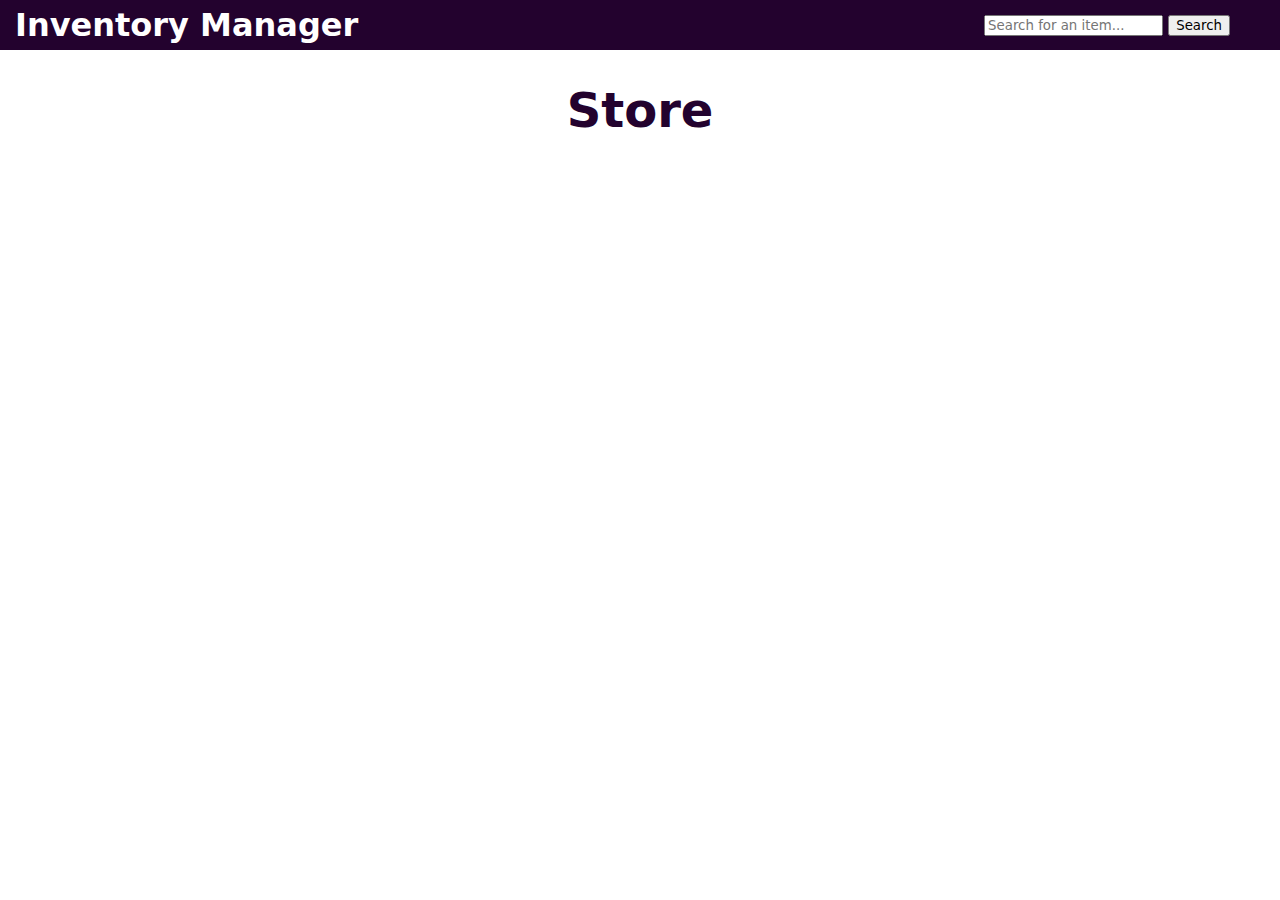
<file: index.html>
<!DOCTYPE html>
<html lang="en">
    <head>
        <meta charset="UTF-8">
        <title>Inventory Manager</title>
        <link rel="stylesheet" href="./style.css">
    </head>
    <body>

        <div class="header">
            <h1>Inventory Manager</h1>
            <div class="search">
                <input type="text" placeholder="Search for an item..." id="search">
                <button class="search-button">Search</button>
            </div>
        </div>

        <div class="content">
            <div class="title">
                <h1>Store</h1>
            </div>
            <ul class="inventory">
            </ul>
        </div>

        <div id="messageContainer">
            <div class="message hide">
                <div id="messageHeader">
                    <div id="redCircle"></div>
                    <h3>JonBot</h3>
                </div>
                <p>Do you have any sales for me to compare?</p>
                <div id="messageButtons">
                    <button id="yesButton" class="msgButton">Yes</button>
                    <button id="noButton" class="msgButton">No</button>
                </div>
            </div>
        </div>

        <script src="./index.js"></script>
    </body>
</html>
</file>
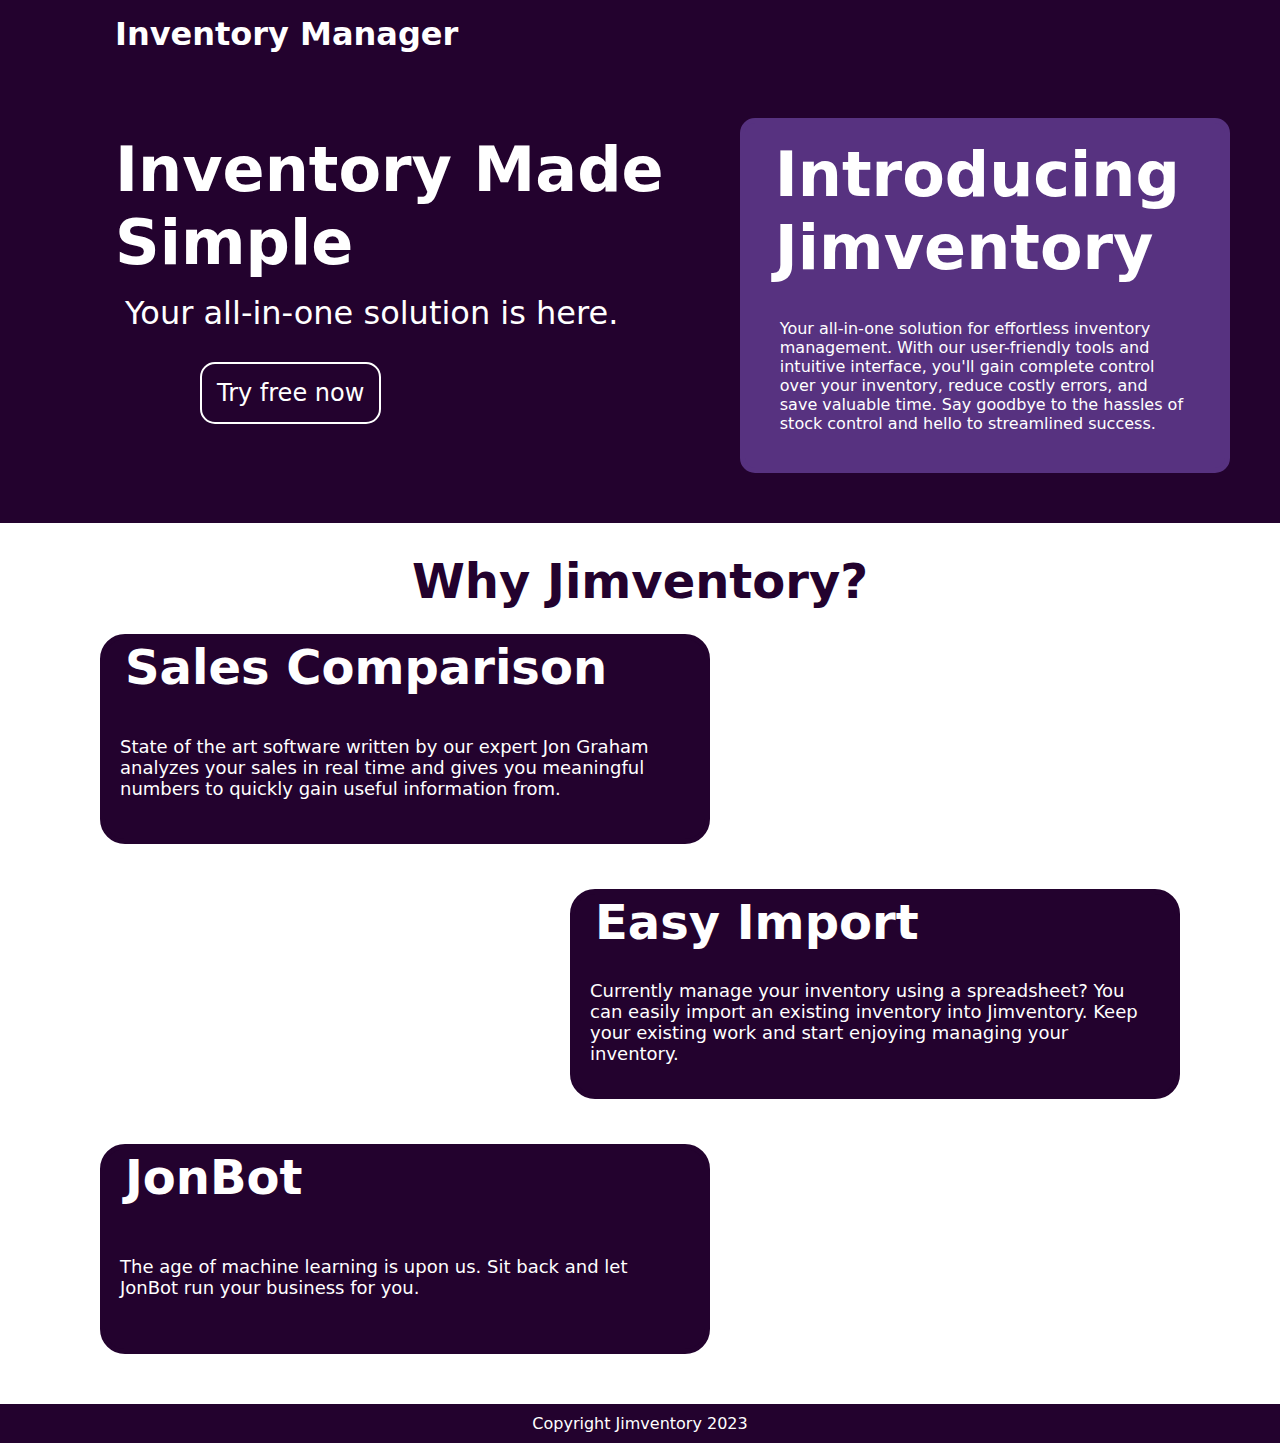
<file: about.html>
<!DOCTYPE html>
<html>
    <head lang="en">
        <meta charset="UTF-8">
        <title>Inventory Manager</title>
        <link rel="stylesheet" href="./about-style.css">
    </head>
    <body>
        <div class="header">
            <div class="navbar">
                <h1>Inventory Manager</h1>
            </div>
            <div class="header-content">
                <div class="header-message">
                    <h2>Inventory Made Simple</h2>
                    <div class="header-body">
                        Your all-in-one solution is here.
                    </div>
                    <button>Try free now</button>
                </div>
                <div class="header-paragraph">
                    <h2>Introducing Jimventory</h2>
                    <div class="header-paragraph-content">
                         Your all-in-one solution for effortless inventory management.
                          With our user-friendly tools and intuitive interface, you'll gain complete control over your inventory,
                           reduce costly errors, and save valuable time. 
                           Say goodbye to the hassles of stock control and hello to streamlined success.
                        </div>
                </div>
            </div>
        </div>
        <div class="why">
            <div class="why-header">Why Jimventory?</div>
            <div class="features">
                <div class="feature odd">
                    <h3>Sales Comparison</h3>
                    <div class="feature-text">State of the art software written by our expert Jon Graham analyzes your sales in real time and gives you meaningful numbers to quickly gain useful information from.</div>
                </div>
                <div class="feature even">
                    <h3>Easy Import</h3>
                    <div class="feature-text">Currently manage your inventory using a spreadsheet? You can easily import an existing inventory into Jimventory. Keep your existing work and start enjoying managing your inventory.</div>
                </div>
                <div class="feature odd">
                    <h3>JonBot</h3>
                    <div class="feature-text">The age of machine learning is upon us. Sit back and let JonBot run your business for you.</div>
                </div>
            </div>
        </div>
        <div class="footer">
            <div>Copyright Jimventory 2023</div>
        </div>
    </body>
</html>
</file>
<file: style.css>
* {
    font-family: system-ui, -apple-system, BlinkMacSystemFont, 'Segoe UI', Roboto, Oxygen, Ubuntu, Cantarell, 'Open Sans', 'Helvetica Neue', sans-serif;
}

body {
 background-color: white;
 margin: 0;
 display: flex;
 flex-direction: column; 
 height: 100vh;
}

.header {
    background-color: #23022E;
    display: flex;
    justify-content: flex-start;
    align-items: center;
    height: 50px;
}

div.header h1 {
    margin: 15px;
    color: white;
}

div.title {
    display: flex;
    align-items: center;
    justify-content: center;
}

div.content {
    display: flex;
    flex-direction: column;
    justify-content: flex-start;
    align-items: center;
}

div.title h1 {
    font-size: 48px;
    color: #23022E;
}

ul.inventory {
    display: flex;
    list-style: none;
    flex-wrap: wrap;
    max-width: 50%;
    gap: 16px;
}

ul.inventory li {
    display: flex;
    flex-direction: column;
    align-items: center;
    width: 200px;
    height: 200px;
    border-radius: 10px;
    background-color: white;
    border: 2px solid #573280;
}

.item-title {
    color: #23022E;
    font-weight: bold;
    font-size: 24px;
    margin-top: 5px;
    padding: 5px;
}

.item-text {
    color: black;
    font-weight: lighter;
    font-size: 24px;
    margin-top: auto;
}

.search {
    margin-right: 50px;
    margin-left: auto;
}

.add-to-cart {
    margin-top: 25px;
    margin-bottom: 25px;
    padding: 5px;
    padding-left: 10px;
    padding-right: 10px;
    background-color: #573280;
    border: 2px solid #573280;
    border-radius: 15px;
    color: white;
}

/* Style for the popup container */
#messageContainer {
    display: flex;
    flex-direction: column;
    gap: 24px;
    position: fixed;
    bottom: 20px; /* Adjust the distance from the bottom as needed */
    right: 20px; /* Adjust the distance from the right as needed */
    z-index: 999; /* Set a higher z-index to ensure it's above other content */
}

/* Style for the popup message */
.message {
    background-color: #f0f0f0;
    padding: 10px;
    border: 1px solid #ccc;
    border-radius: 5px;
    box-shadow: 0px 0px 10px rgba(0, 0, 0, 0.2);
    max-width: 300px; /* Adjust the maximum width as needed */
}

#messageButtons {
    display: flex;
    gap: 24px;
}

#messageHeader {
    display: flex;
    gap: 24px;
}

#messageHeader h3 {
    margin-top: 5px;
    margin-right: auto;
    margin-left: -10px;
    padding: 0px;
}

#redCircle {
    background-color: red;
    border-radius: 100px;
    border: 5px solid red;
    width: 25px;
    height: 25px;
}

.hide {
    display: none;
}
</file>
<file: about-style.css>
* {
    font-family: system-ui, -apple-system, BlinkMacSystemFont, 'Segoe UI', Roboto, Oxygen, Ubuntu, Cantarell, 'Open Sans', 'Helvetica Neue', sans-serif;
}

body {
    background-color: white;
    margin: 0;
    display: flex;
    flex-direction: column; 
    height: 100vh;
}

div h1, h2 {
    margin: 15px;
    color: white;
}

.header {
    display: flex;
    flex-direction: column;
    justify-content: center;
    background-color: #23022E;
}

.navbar, .header-content {
    margin-left: 100px;
    display: flex;
}

.header-content {
    padding-top: 50px;
    padding-bottom: 50px;
}

.header-content h2 {
    font-weight: bold;
    font-size: 62px;
}

.header-message button {
    border-radius: 15px;
    border: 2px solid white;
    background-color: #23022E;
    color: white;
    font-size: 24px;
    margin-top: 30px;
    margin-left: 100px;
    padding: 15px;
}

.header-paragraph {
    width: 50%;
    background-color: #573280;
    color: white;
    border-radius: 15px;
    border: 5px solid #573280;
    padding: 15px;
    margin-right: 50px;
}

.header-paragraph h2 {
    margin-top: 0px;
}

.header-paragraph-content {
    padding: 20px;
}

.header-body {
    font-size: 32px;
    font-weight: lighter;
    color: white;
    margin-left: 25px;
}

.why {
    display: flex;
    flex-direction: column;
    margin-bottom: 50px;
}

.why-header {
    margin-top: 30px;
    display: flex;
    align-items: center;
    justify-content: center;
    font-weight: bolder;
    font-size: 48px;
    color:#23022E;
}

.features {
    margin-top: 25px;
    display: flex;
    flex-direction: column;
    flex-wrap: wrap;
    justify-content: center;
    align-items: flex-start;
    gap: 45px;
}

.feature {
    display: flex;
    flex-wrap: wrap;
    font-size: 14px;
    border-radius: 25px;
    width: 600px;
    height: 200px;
    border: 5px solid #23022E;
    background-color: #23022E;
    color: white;
}

.feature h3 {
    font-size: 48px;
    margin-left: 20px;
    margin-top: 0px;
    margin-bottom: 0px;
}

.feature-text {
    margin-top: 0px;
    padding: 15px;
    font-size: 18px;
    font-weight: lighter;
    color: white;
}

.odd {
    margin-left: 100px;
}

.even {
    margin-right: 100px;
    margin-left: auto;
}

.footer {
    display: flex;
    align-items: center;
    justify-content: center;
    margin-top: auto;
    background-color: #23022E;
    color: white;
    padding: 10px;
}
</file>
